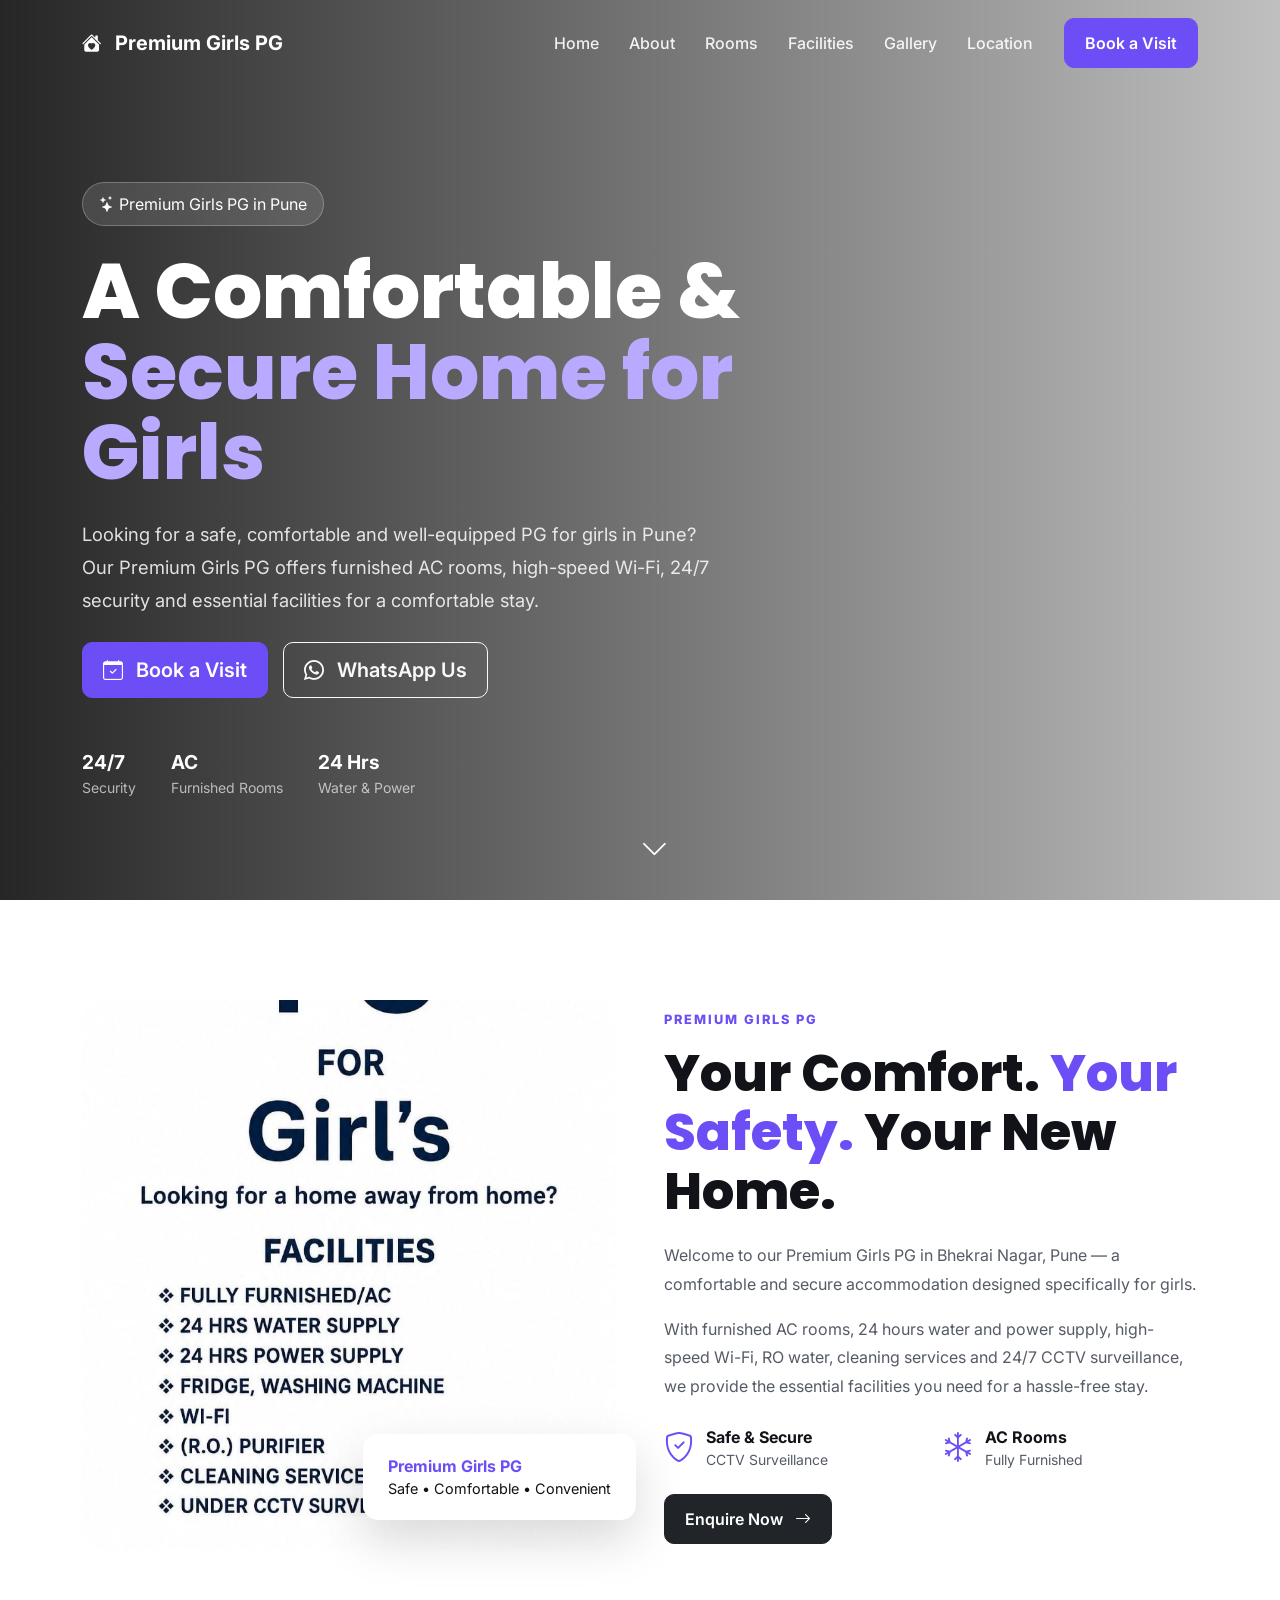
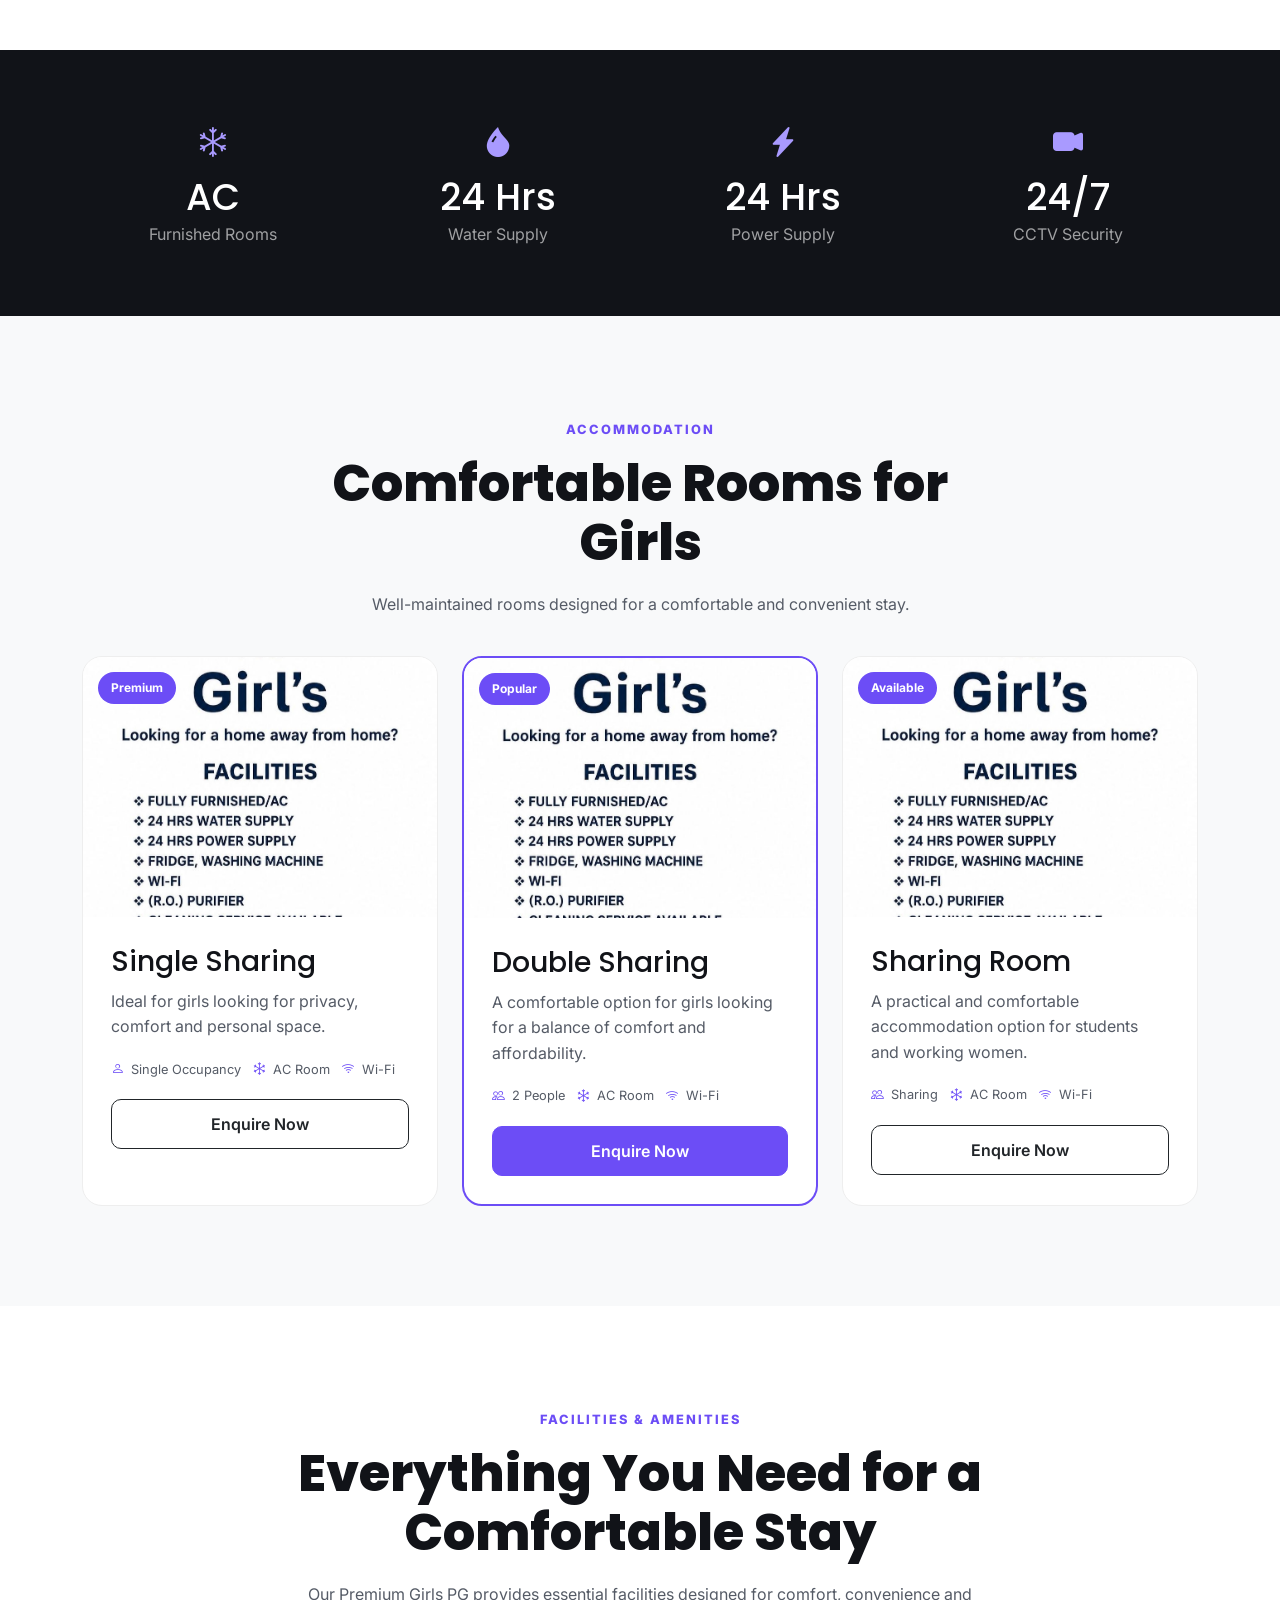
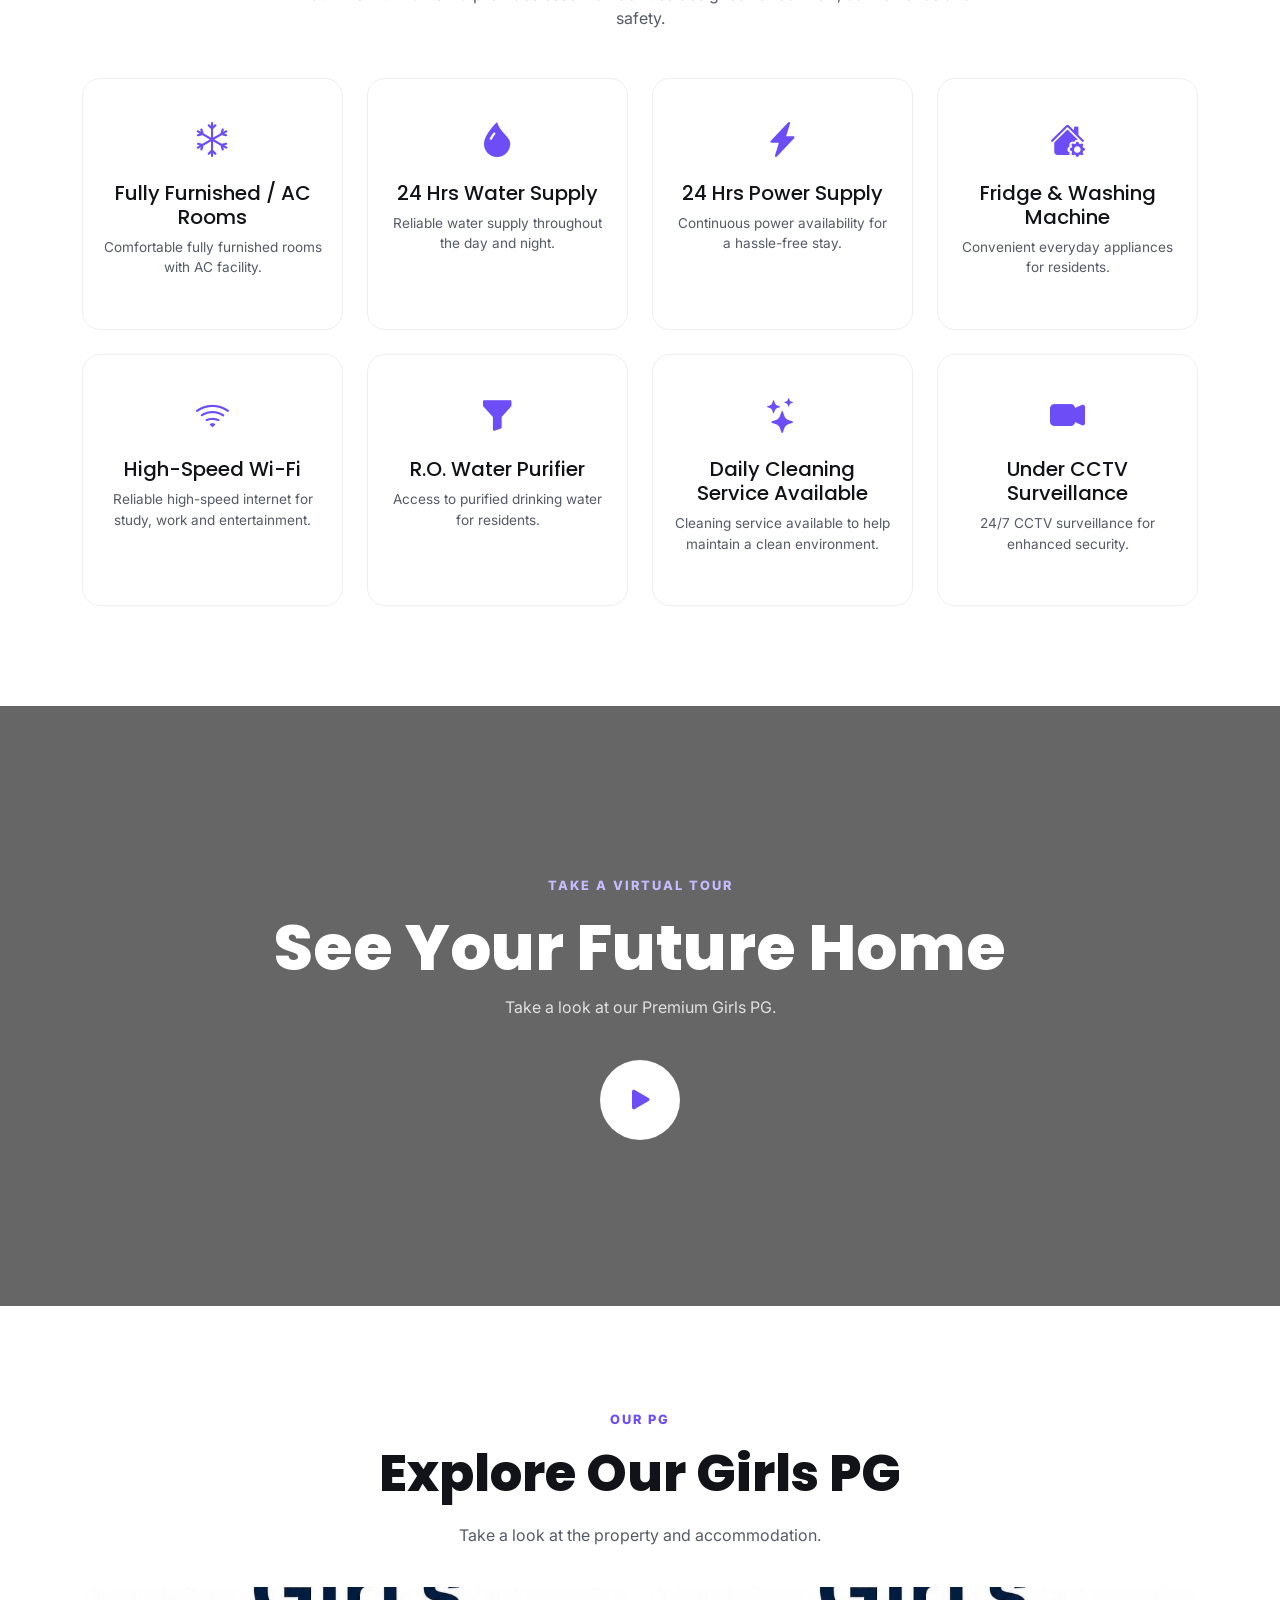
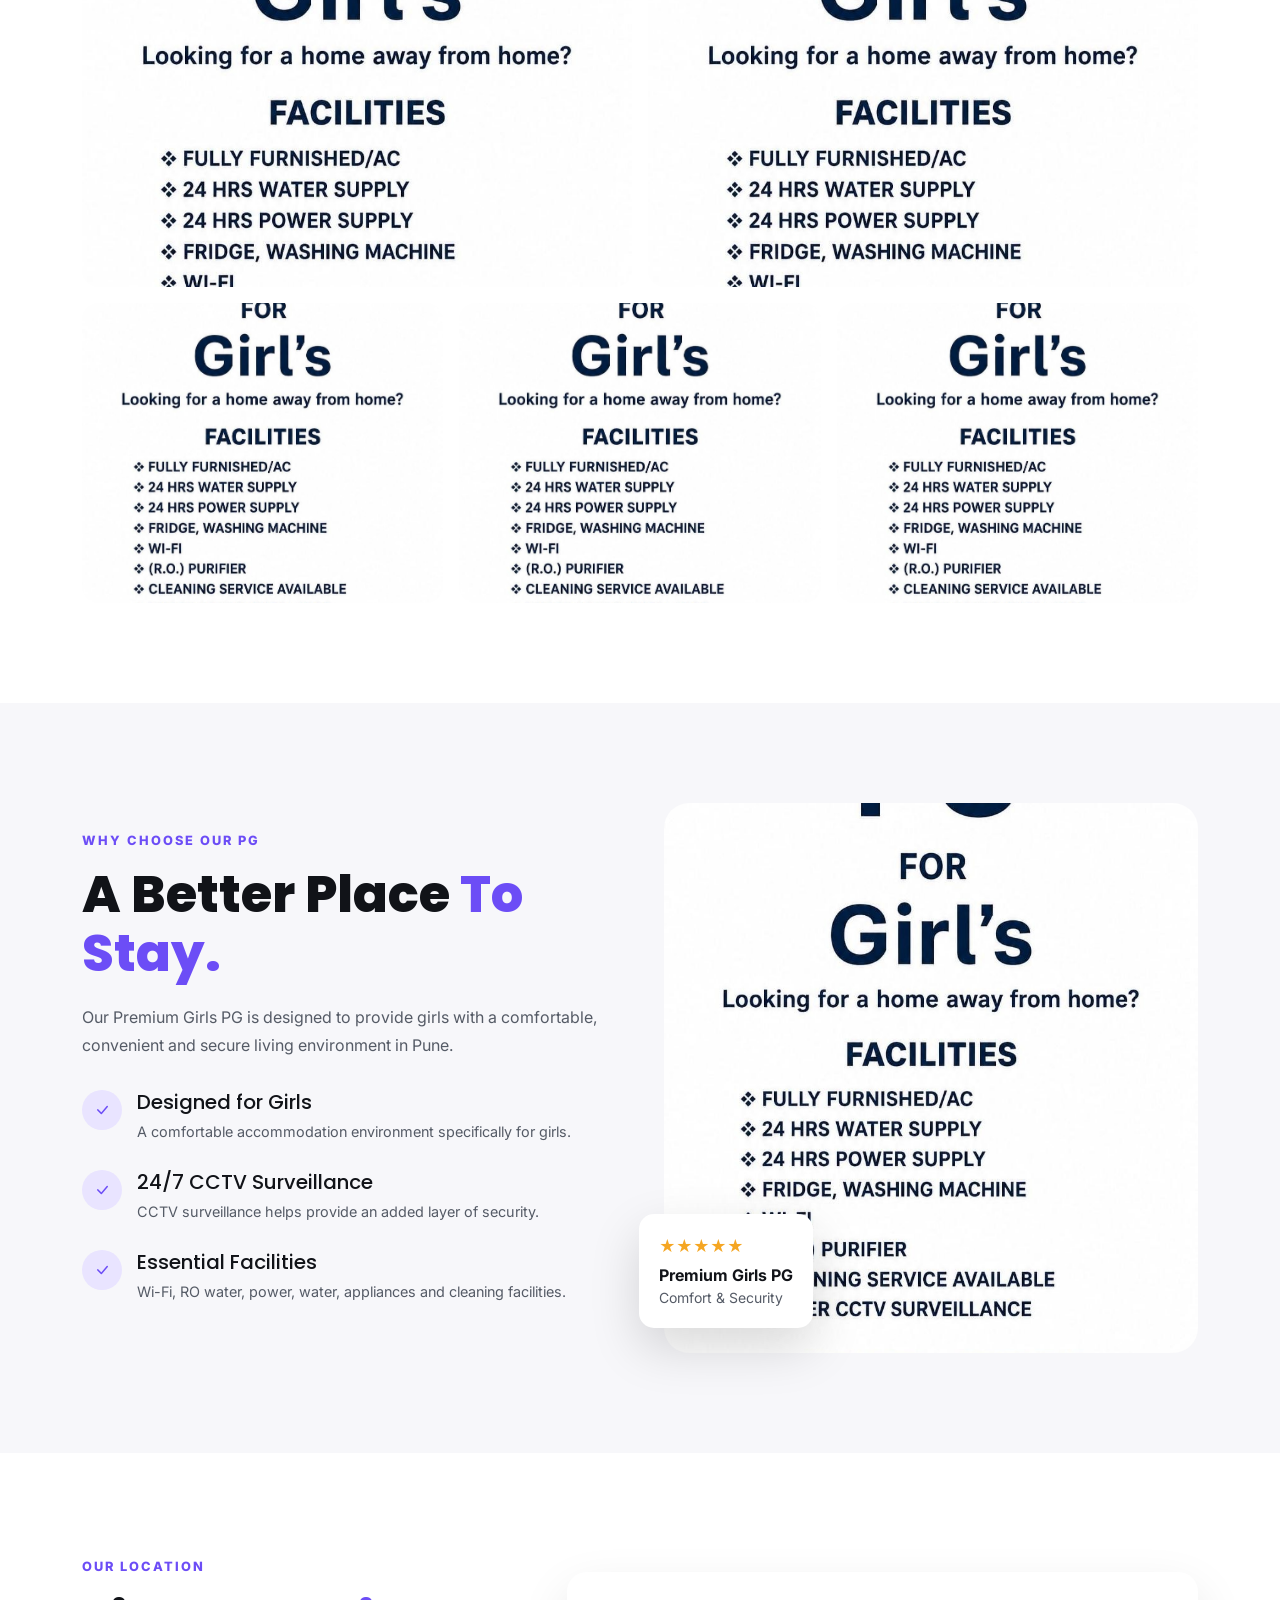
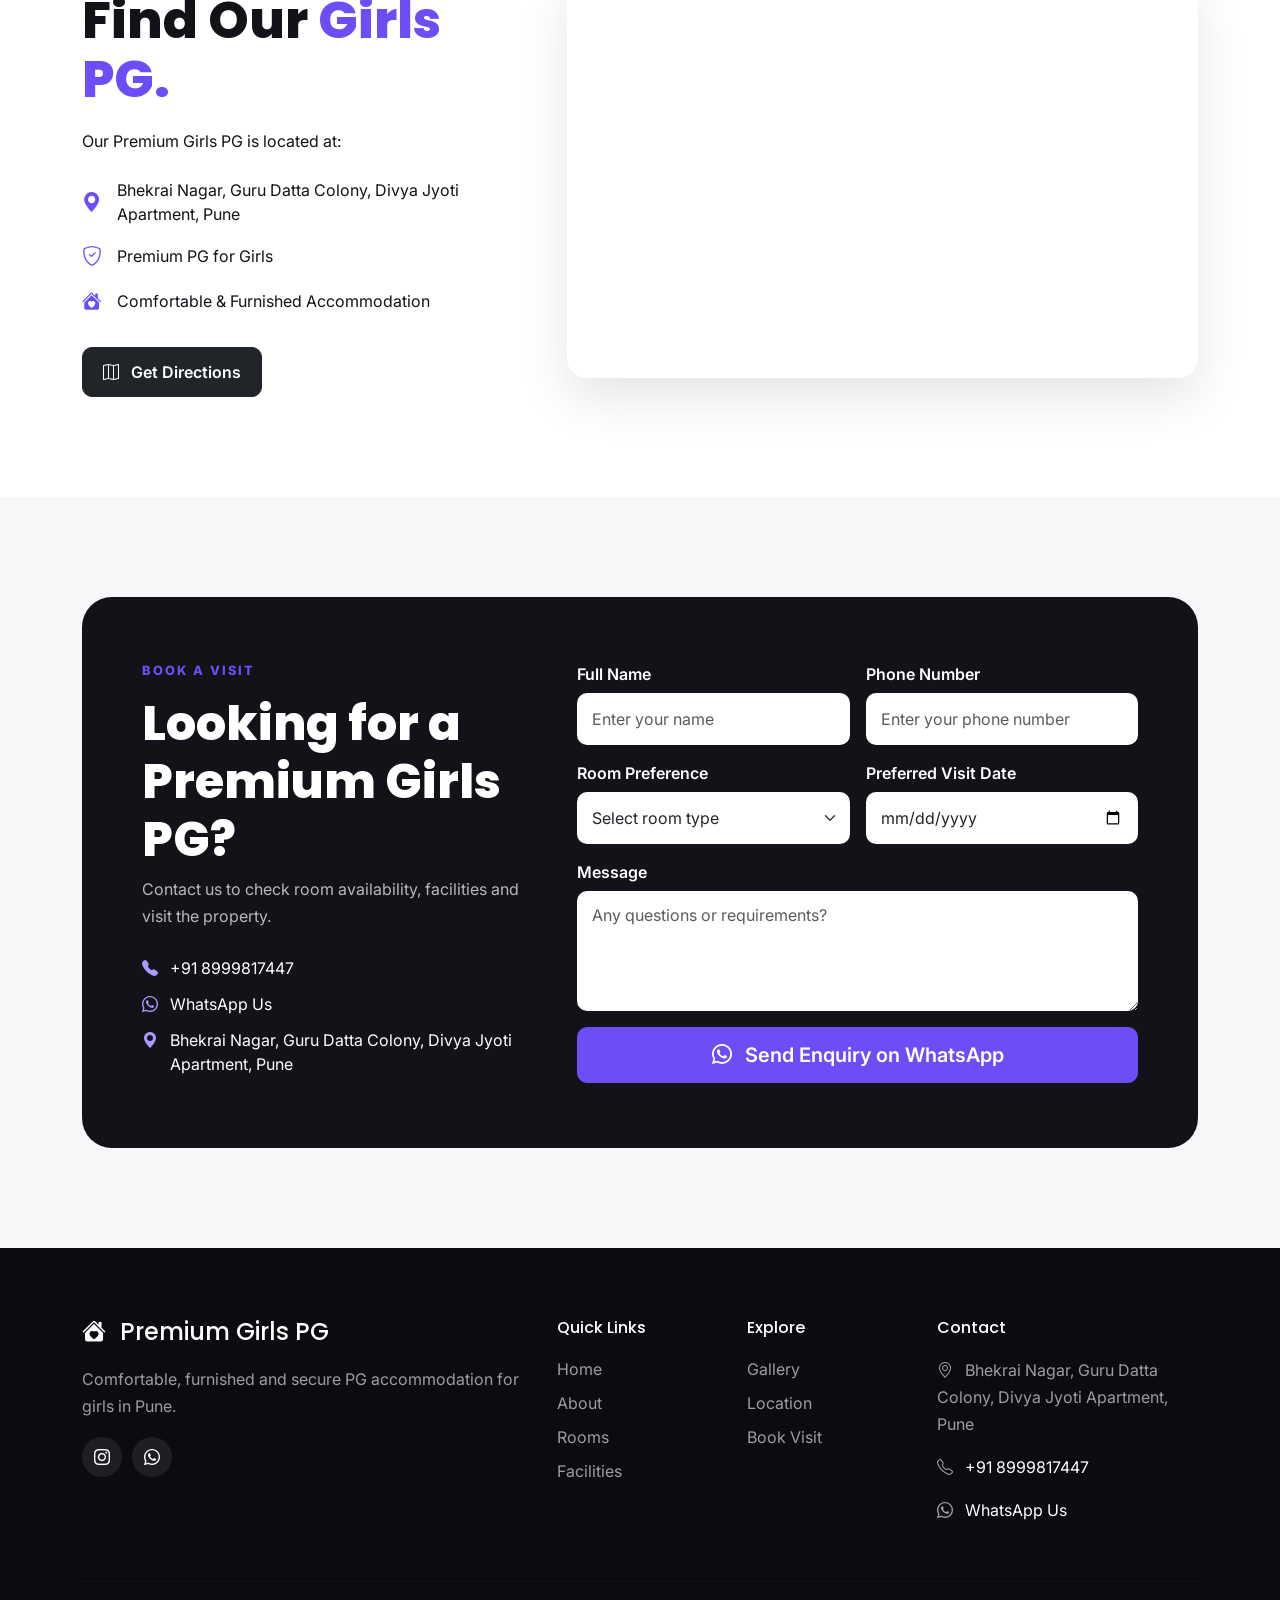
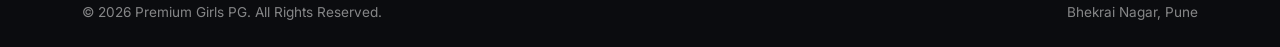
<file: index.html>
<!DOCTYPE html>
<html lang="en">
<head>
    <meta charset="UTF-8">
    <meta name="viewport" content="width=device-width, initial-scale=1.0">

    <title>Premium Girls PG in Pune | Comfortable & Secure PG for Girls</title>

    <meta name="description"
          content="Premium Girls PG in Bhekrai Nagar, Pune with furnished AC rooms, 24 hours water and power supply, Wi-Fi, RO water, cleaning service and 24/7 CCTV security.">

    <!-- Bootstrap 5 -->
    <link
        href="https://cdn.jsdelivr.net/npm/bootstrap@5.3.3/dist/css/bootstrap.min.css"
        rel="stylesheet">

    <!-- Bootstrap Icons -->
    <link
        rel="stylesheet"
        href="https://cdn.jsdelivr.net/npm/bootstrap-icons@1.11.3/font/bootstrap-icons.min.css">

    <!-- Google Fonts -->
    <link
        href="https://fonts.googleapis.com/css2?family=Inter:wght@400;500;600;700;800&family=Poppins:wght@500;600;700;800&display=swap"
        rel="stylesheet">

    <link rel="stylesheet" href="style.css">
</head>

<body>

<!-- =====================================================
     NAVBAR
===================================================== -->

<nav class="navbar navbar-expand-lg navbar-dark fixed-top custom-navbar">

    <div class="container">

        <a class="navbar-brand fw-bold" href="#home">
            <i class="bi bi-house-heart-fill me-2"></i>
            Premium Girls PG
        </a>

        <button
            class="navbar-toggler"
            type="button"
            data-bs-toggle="collapse"
            data-bs-target="#navbarNav"
            aria-label="Toggle navigation">

            <span class="navbar-toggler-icon"></span>

        </button>

        <div class="collapse navbar-collapse" id="navbarNav">

            <ul class="navbar-nav ms-auto align-items-lg-center">

                <li class="nav-item">
                    <a class="nav-link" href="#home">Home</a>
                </li>

                <li class="nav-item">
                    <a class="nav-link" href="#about">About</a>
                </li>

                <li class="nav-item">
                    <a class="nav-link" href="#rooms">Rooms</a>
                </li>

                <li class="nav-item">
                    <a class="nav-link" href="#amenities">Facilities</a>
                </li>

                <li class="nav-item">
                    <a class="nav-link" href="#gallery">Gallery</a>
                </li>

                <li class="nav-item">
                    <a class="nav-link" href="#location">Location</a>
                </li>

                <li class="nav-item ms-lg-3">
                    <a href="#booking" class="btn btn-primary nav-btn">
                        Book a Visit
                    </a>
                </li>

            </ul>

        </div>

    </div>

</nav>


<!-- =====================================================
     HERO
===================================================== -->

<section id="home" class="hero-section">

    <video
        class="hero-video"
        autoplay
        muted
        loop
        playsinline>

        <source src="PG.mp4" type="video/mp4">

    </video>

    <div class="hero-overlay"></div>

    <div class="container hero-content">

        <div class="row align-items-center">

            <div class="col-lg-9">

                <span class="hero-badge">

                    <i class="bi bi-stars"></i>

                    Premium Girls PG in Pune

                </span>

                <h1>

                    A Comfortable &
                    <span>Secure Home for Girls</span>

                </h1>

                <p class="hero-text">

                    Looking for a safe, comfortable and well-equipped
                    PG for girls in Pune? Our Premium Girls PG offers
                    furnished AC rooms, high-speed Wi-Fi, 24/7 security
                    and essential facilities for a comfortable stay.

                </p>

                <div class="hero-buttons">

                    <a href="#booking"
                       class="btn btn-primary btn-lg">

                        <i class="bi bi-calendar-check me-2"></i>

                        Book a Visit

                    </a>

                    <a
                        href="https://wa.me/918999817447"
                        target="_blank"
                        rel="noopener"
                        class="btn btn-outline-light btn-lg">

                        <i class="bi bi-whatsapp me-2"></i>

                        WhatsApp Us

                    </a>

                </div>

                <div class="hero-trust">

                    <div>
                        <strong>24/7</strong>
                        <small>Security</small>
                    </div>

                    <div>
                        <strong>AC</strong>
                        <small>Furnished Rooms</small>
                    </div>

                    <div>
                        <strong>24 Hrs</strong>
                        <small>Water & Power</small>
                    </div>

                </div>

            </div>

        </div>

    </div>

    <a href="#about" class="scroll-down">
        <i class="bi bi-chevron-down"></i>
    </a>

</section>


<!-- =====================================================
     ABOUT
===================================================== -->

<section id="about" class="section-padding">

    <div class="container">

        <div class="row align-items-center g-5">

            <div class="col-lg-6">

                <div class="about-image">

                    <img
                        src="PG.jpg"
                        alt="Premium Girls PG in Bhekrai Nagar Pune"
                        class="img-fluid">

                    <div class="experience-card">

                        <strong>Premium Girls PG</strong>

                        <span>
                            Safe • Comfortable • Convenient
                        </span>

                    </div>

                </div>

            </div>


            <div class="col-lg-6">

                <span class="section-label">
                    PREMIUM GIRLS PG
                </span>

                <h2 class="section-title">

                    Your Comfort.
                    <span>Your Safety.</span>
                    Your New Home.

                </h2>

                <p class="section-description">

                    Welcome to our Premium Girls PG in Bhekrai Nagar,
                    Pune — a comfortable and secure accommodation
                    designed specifically for girls.

                </p>

                <p class="section-description">

                    With furnished AC rooms, 24 hours water and power
                    supply, high-speed Wi-Fi, RO water, cleaning
                    services and 24/7 CCTV surveillance, we provide
                    the essential facilities you need for a
                    hassle-free stay.

                </p>

                <div class="row mt-4">

                    <div class="col-6">

                        <div class="mini-feature">

                            <i class="bi bi-shield-check"></i>

                            <div>

                                <strong>Safe & Secure</strong>

                                <small>
                                    CCTV Surveillance
                                </small>

                            </div>

                        </div>

                    </div>


                    <div class="col-6">

                        <div class="mini-feature">

                            <i class="bi bi-snow"></i>

                            <div>

                                <strong>AC Rooms</strong>

                                <small>
                                    Fully Furnished
                                </small>

                            </div>

                        </div>

                    </div>

                </div>

                <a
                    href="#booking"
                    class="btn btn-dark mt-4">

                    Enquire Now

                    <i class="bi bi-arrow-right ms-2"></i>

                </a>

            </div>

        </div>

    </div>

</section>


<!-- =====================================================
     QUICK FEATURES
===================================================== -->

<section class="stats-section">

    <div class="container">

        <div class="row text-center g-4">

            <div class="col-6 col-lg-3">

                <div class="stat-box">

                    <i class="bi bi-snow"></i>

                    <h3>AC</h3>

                    <p>
                        Furnished Rooms
                    </p>

                </div>

            </div>


            <div class="col-6 col-lg-3">

                <div class="stat-box">

                    <i class="bi bi-droplet-fill"></i>

                    <h3>24 Hrs</h3>

                    <p>
                        Water Supply
                    </p>

                </div>

            </div>


            <div class="col-6 col-lg-3">

                <div class="stat-box">

                    <i class="bi bi-lightning-charge-fill"></i>

                    <h3>24 Hrs</h3>

                    <p>
                        Power Supply
                    </p>

                </div>

            </div>


            <div class="col-6 col-lg-3">

                <div class="stat-box">

                    <i class="bi bi-camera-video-fill"></i>

                    <h3>24/7</h3>

                    <p>
                        CCTV Security
                    </p>

                </div>

            </div>

        </div>

    </div>

</section>


<!-- =====================================================
     ROOMS
===================================================== -->

<section id="rooms" class="section-padding bg-light">

    <div class="container">

        <div class="text-center section-heading">

            <span class="section-label">
                ACCOMMODATION
            </span>

            <h2 class="section-title">
                Comfortable Rooms for Girls
            </h2>

            <p>
                Well-maintained rooms designed for a comfortable
                and convenient stay.
            </p>

        </div>


        <div class="row g-4 mt-3">

            <!-- SINGLE ROOM -->

            <div class="col-lg-4">

                <div class="room-card">

                    <div class="room-image">

                        <img
                            src="PG.jpg"
                            alt="Single Sharing Room in Girls PG">

                        <span class="room-tag">
                            Premium
                        </span>

                    </div>

                    <div class="room-content">

                        <h3>
                            Single Sharing
                        </h3>

                        <p>
                            Ideal for girls looking for privacy,
                            comfort and personal space.
                        </p>

                        <div class="room-features">

                            <span>
                                <i class="bi bi-person"></i>
                                Single Occupancy
                            </span>

                            <span>
                                <i class="bi bi-snow"></i>
                                AC Room
                            </span>

                            <span>
                                <i class="bi bi-wifi"></i>
                                Wi-Fi
                            </span>

                        </div>

                        <a
                            href="#booking"
                            class="btn btn-outline-dark w-100">

                            Enquire Now

                        </a>

                    </div>

                </div>

            </div>


            <!-- DOUBLE ROOM -->

            <div class="col-lg-4">

                <div class="room-card featured-room">

                    <div class="room-image">

                        <img
                            src="PG.jpg"
                            alt="Double Sharing Room for Girls">

                        <span class="room-tag">
                            Popular
                        </span>

                    </div>

                    <div class="room-content">

                        <h3>
                            Double Sharing
                        </h3>

                        <p>
                            A comfortable option for girls looking
                            for a balance of comfort and affordability.
                        </p>

                        <div class="room-features">

                            <span>
                                <i class="bi bi-people"></i>
                                2 People
                            </span>

                            <span>
                                <i class="bi bi-snow"></i>
                                AC Room
                            </span>

                            <span>
                                <i class="bi bi-wifi"></i>
                                Wi-Fi
                            </span>

                        </div>

                        <a
                            href="#booking"
                            class="btn btn-primary w-100">

                            Enquire Now

                        </a>

                    </div>

                </div>

            </div>


            <!-- SHARING ROOM -->

            <div class="col-lg-4">

                <div class="room-card">

                    <div class="room-image">

                        <img
                            src="PG.jpg"
                            alt="Sharing Room in Premium Girls PG">

                        <span class="room-tag">
                            Available
                        </span>

                    </div>

                    <div class="room-content">

                        <h3>
                            Sharing Room
                        </h3>

                        <p>
                            A practical and comfortable accommodation
                            option for students and working women.
                        </p>

                        <div class="room-features">

                            <span>
                                <i class="bi bi-people"></i>
                                Sharing
                            </span>

                            <span>
                                <i class="bi bi-snow"></i>
                                AC Room
                            </span>

                            <span>
                                <i class="bi bi-wifi"></i>
                                Wi-Fi
                            </span>

                        </div>

                        <a
                            href="#booking"
                            class="btn btn-outline-dark w-100">

                            Enquire Now

                        </a>

                    </div>

                </div>

            </div>

        </div>

    </div>

</section>


<!-- =====================================================
     AMENITIES / FACILITIES
===================================================== -->

<section id="amenities" class="section-padding">

    <div class="container">

        <div class="text-center section-heading">

            <span class="section-label">
                FACILITIES & AMENITIES
            </span>

            <h2 class="section-title">
                Everything You Need for a Comfortable Stay
            </h2>

            <p>
                Our Premium Girls PG provides essential facilities
                designed for comfort, convenience and safety.
            </p>

        </div>


        <div class="row g-4 mt-4">


            <!-- 1 -->

            <div class="col-12 col-sm-6 col-lg-3">

                <div class="amenity-card">

                    <i class="bi bi-snow"></i>

                    <h5>
                        Fully Furnished / AC Rooms
                    </h5>

                    <p>
                        Comfortable fully furnished rooms
                        with AC facility.
                    </p>

                </div>

            </div>


            <!-- 2 -->

            <div class="col-12 col-sm-6 col-lg-3">

                <div class="amenity-card">

                    <i class="bi bi-droplet-fill"></i>

                    <h5>
                        24 Hrs Water Supply
                    </h5>

                    <p>
                        Reliable water supply throughout
                        the day and night.
                    </p>

                </div>

            </div>


            <!-- 3 -->

            <div class="col-12 col-sm-6 col-lg-3">

                <div class="amenity-card">

                    <i class="bi bi-lightning-charge-fill"></i>

                    <h5>
                        24 Hrs Power Supply
                    </h5>

                    <p>
                        Continuous power availability
                        for a hassle-free stay.
                    </p>

                </div>

            </div>


            <!-- 4 -->

            <div class="col-12 col-sm-6 col-lg-3">

                <div class="amenity-card">

                    <i class="bi bi-house-gear-fill"></i>

                    <h5>
                        Fridge & Washing Machine
                    </h5>

                    <p>
                        Convenient everyday appliances
                        for residents.
                    </p>

                </div>

            </div>


            <!-- 5 -->

            <div class="col-12 col-sm-6 col-lg-3">

                <div class="amenity-card">

                    <i class="bi bi-wifi"></i>

                    <h5>
                        High-Speed Wi-Fi
                    </h5>

                    <p>
                        Reliable high-speed internet for
                        study, work and entertainment.
                    </p>

                </div>

            </div>


            <!-- 6 -->

            <div class="col-12 col-sm-6 col-lg-3">

                <div class="amenity-card">

                    <i class="bi bi-funnel-fill"></i>

                    <h5>
                        R.O. Water Purifier
                    </h5>

                    <p>
                        Access to purified drinking water
                        for residents.
                    </p>

                </div>

            </div>


            <!-- 7 -->

            <div class="col-12 col-sm-6 col-lg-3">

                <div class="amenity-card">

                    <i class="bi bi-stars"></i>

                    <h5>
                        Daily Cleaning Service Available
                    </h5>

                    <p>
                        Cleaning service available to
                        help maintain a clean environment.
                    </p>

                </div>

            </div>


            <!-- 8 -->

            <div class="col-12 col-sm-6 col-lg-3">

                <div class="amenity-card">

                    <i class="bi bi-camera-video-fill"></i>

                    <h5>
                        Under CCTV Surveillance
                    </h5>

                    <p>
                        24/7 CCTV surveillance for
                        enhanced security.
                    </p>

                </div>

            </div>

        </div>

    </div>

</section>


<!-- =====================================================
     VIDEO TOUR
===================================================== -->

<section class="video-section">

    <div class="video-background">

        <video
            autoplay
            muted
            loop
            playsinline>

            <source src="PG.mp4" type="video/mp4">

        </video>

    </div>

    <div class="video-overlay"></div>

    <div class="container video-content text-center">

        <span class="section-label light-label">
            TAKE A VIRTUAL TOUR
        </span>

        <h2>
            See Your Future Home
        </h2>

        <p>
            Take a look at our Premium Girls PG.
        </p>

        <button
            class="play-button"
            data-bs-toggle="modal"
            data-bs-target="#videoModal">

            <i class="bi bi-play-fill"></i>

        </button>

    </div>

</section>


<!-- =====================================================
     GALLERY
===================================================== -->

<section id="gallery" class="section-padding">

    <div class="container">

        <div class="text-center section-heading">

            <span class="section-label">
                OUR PG
            </span>

            <h2 class="section-title">
                Explore Our Girls PG
            </h2>

            <p>
                Take a look at the property and accommodation.
            </p>

        </div>


        <div class="row g-3 gallery-grid mt-4">

            <div class="col-md-6">

                <div class="gallery-item">

                    <img
                        src="PG.jpg"
                        alt="Premium Girls PG Pune"
                        data-bs-toggle="modal"
                        data-bs-target="#imageModal">

                    <div class="gallery-overlay">
                        <i class="bi bi-arrows-fullscreen"></i>
                    </div>

                </div>

            </div>


            <div class="col-md-6">

                <div class="gallery-item">

                    <img
                        src="PG.jpg"
                        alt="Girls PG Accommodation"
                        data-bs-toggle="modal"
                        data-bs-target="#imageModal">

                    <div class="gallery-overlay">
                        <i class="bi bi-arrows-fullscreen"></i>
                    </div>

                </div>

            </div>


            <div class="col-md-4">

                <div class="gallery-item">

                    <img
                        src="PG.jpg"
                        alt="Furnished Girls PG Room"
                        data-bs-toggle="modal"
                        data-bs-target="#imageModal">

                    <div class="gallery-overlay">
                        <i class="bi bi-arrows-fullscreen"></i>
                    </div>

                </div>

            </div>


            <div class="col-md-4">

                <div class="gallery-item">

                    <img
                        src="PG.jpg"
                        alt="Premium PG Facility"
                        data-bs-toggle="modal"
                        data-bs-target="#imageModal">

                    <div class="gallery-overlay">
                        <i class="bi bi-arrows-fullscreen"></i>
                    </div>

                </div>

            </div>


            <div class="col-md-4">

                <div class="gallery-item">

                    <img
                        src="PG.jpg"
                        alt="Girls PG Interior"
                        data-bs-toggle="modal"
                        data-bs-target="#imageModal">

                    <div class="gallery-overlay">
                        <i class="bi bi-arrows-fullscreen"></i>
                    </div>

                </div>

            </div>

        </div>

    </div>

</section>


<!-- =====================================================
     WHY CHOOSE US
===================================================== -->

<section class="why-section">

    <div class="container">

        <div class="row align-items-center g-5">

            <div class="col-lg-6">

                <span class="section-label">
                    WHY CHOOSE OUR PG
                </span>

                <h2 class="section-title">

                    A Better Place
                    <span>To Stay.</span>

                </h2>

                <p>
                    Our Premium Girls PG is designed to provide
                    girls with a comfortable, convenient and secure
                    living environment in Pune.
                </p>


                <div class="why-list">


                    <div class="why-item">

                        <div class="why-icon">
                            <i class="bi bi-check-lg"></i>
                        </div>

                        <div>

                            <h5>
                                Designed for Girls
                            </h5>

                            <p>
                                A comfortable accommodation
                                environment specifically for girls.
                            </p>

                        </div>

                    </div>


                    <div class="why-item">

                        <div class="why-icon">
                            <i class="bi bi-check-lg"></i>
                        </div>

                        <div>

                            <h5>
                                24/7 CCTV Surveillance
                            </h5>

                            <p>
                                CCTV surveillance helps provide
                                an added layer of security.
                            </p>

                        </div>

                    </div>


                    <div class="why-item">

                        <div class="why-icon">
                            <i class="bi bi-check-lg"></i>
                        </div>

                        <div>

                            <h5>
                                Essential Facilities
                            </h5>

                            <p>
                                Wi-Fi, RO water, power, water,
                                appliances and cleaning facilities.
                            </p>

                        </div>

                    </div>


                </div>

            </div>


            <div class="col-lg-6">

                <div class="why-image">

                    <img
                        src="PG.jpg"
                        alt="Premium Girls PG Pune">

                    <div class="floating-review">

                        <div class="stars">
                            ★★★★★
                        </div>

                        <strong>
                            Premium Girls PG
                        </strong>

                        <small>
                            Comfort & Security
                        </small>

                    </div>

                </div>

            </div>

        </div>

    </div>

</section>


<!-- =====================================================
     LOCATION
===================================================== -->

<section id="location" class="section-padding">

    <div class="container">

        <div class="row g-5 align-items-center">

            <div class="col-lg-5">

                <span class="section-label">
                    OUR LOCATION
                </span>

                <h2 class="section-title">

                    Find Our
                    <span>Girls PG.</span>

                </h2>

                <p>

                    Our Premium Girls PG is located at:

                </p>

                <div class="location-details">

                    <div>

                        <i class="bi bi-geo-alt-fill"></i>

                        <span>
                            Bhekrai Nagar, Guru Datta Colony,
                            Divya Jyoti Apartment, Pune
                        </span>

                    </div>


                    <div>

                        <i class="bi bi-shield-check"></i>

                        <span>
                            Premium PG for Girls
                        </span>

                    </div>


                    <div>

                        <i class="bi bi-house-heart-fill"></i>

                        <span>
                            Comfortable & Furnished Accommodation
                        </span>

                    </div>

                </div>


                <a
                    href="https://www.google.com/maps/search/?api=1&query=Bhekrai+Nagar+Guru+Datta+Colony+Divya+Jyoti+Apartment+Pune"
                    target="_blank"
                    rel="noopener"
                    class="btn btn-dark mt-3">

                    <i class="bi bi-map me-2"></i>

                    Get Directions

                </a>

            </div>


            <div class="col-lg-7">

                <div class="map-box">

                    <iframe
                        src="https://www.google.com/maps?q=Bhekrai%20Nagar%20Guru%20Datta%20Colony%20Divya%20Jyoti%20Apartment%20Pune&output=embed"
                        width="100%"
                        height="400"
                        style="border:0;"
                        loading="lazy"
                        allowfullscreen>
                    </iframe>

                </div>

            </div>

        </div>

    </div>

</section>


<!-- =====================================================
     BOOKING / ENQUIRY
===================================================== -->

<section id="booking" class="booking-section">

    <div class="container">

        <div class="booking-card">

            <div class="row g-5 align-items-center">

                <div class="col-lg-5">

                    <span class="section-label">
                        BOOK A VISIT
                    </span>

                    <h2>
                        Looking for a
                        Premium Girls PG?
                    </h2>

                    <p>

                        Contact us to check room availability,
                        facilities and visit the property.

                    </p>


                    <div class="contact-direct">

                        <div>

                            <i class="bi bi-telephone-fill"></i>

                            <a
                                href="tel:+918999817447"
                                class="text-white">

                                +91 8999817447

                            </a>

                        </div>


                        <div>

                            <i class="bi bi-whatsapp"></i>

                            <a
                                href="https://wa.me/918999817447"
                                target="_blank"
                                rel="noopener"
                                class="text-white">

                                WhatsApp Us

                            </a>

                        </div>


                        <div>

                            <i class="bi bi-geo-alt-fill"></i>

                            <span>

                                Bhekrai Nagar, Guru Datta Colony,
                                Divya Jyoti Apartment, Pune

                            </span>

                        </div>

                    </div>

                </div>


                <div class="col-lg-7">

                    <form id="bookingForm">

                        <div class="row g-3">


                            <div class="col-md-6">

                                <label for="name">
                                    Full Name
                                </label>

                                <input
                                    type="text"
                                    id="name"
                                    class="form-control"
                                    placeholder="Enter your name"
                                    required>

                            </div>


                            <div class="col-md-6">

                                <label for="phone">
                                    Phone Number
                                </label>

                                <input
                                    type="tel"
                                    id="phone"
                                    class="form-control"
                                    placeholder="Enter your phone number"
                                    required>

                            </div>


                            <div class="col-md-6">

                                <label for="room">
                                    Room Preference
                                </label>

                                <select
                                    id="room"
                                    class="form-select"
                                    required>

                                    <option value="">
                                        Select room type
                                    </option>

                                    <option value="Single Sharing">
                                        Single Sharing
                                    </option>

                                    <option value="Double Sharing">
                                        Double Sharing
                                    </option>

                                    <option value="Sharing Room">
                                        Sharing Room
                                    </option>

                                </select>

                            </div>


                            <div class="col-md-6">

                                <label for="date">
                                    Preferred Visit Date
                                </label>

                                <input
                                    type="date"
                                    id="date"
                                    class="form-control"
                                    required>

                            </div>


                            <div class="col-12">

                                <label for="message">
                                    Message
                                </label>

                                <textarea
                                    id="message"
                                    class="form-control"
                                    rows="4"
                                    placeholder="Any questions or requirements?"></textarea>

                            </div>


                            <div class="col-12">

                                <button
                                    type="submit"
                                    class="btn btn-primary btn-lg w-100">

                                    <i class="bi bi-whatsapp me-2"></i>

                                    Send Enquiry on WhatsApp

                                </button>

                            </div>

                        </div>

                    </form>

                </div>

            </div>

        </div>

    </div>

</section>


<!-- =====================================================
     FOOTER
===================================================== -->

<footer>

    <div class="container">

        <div class="row g-4">


            <div class="col-lg-5">

                <h4>

                    <i class="bi bi-house-heart-fill me-2"></i>

                    Premium Girls PG

                </h4>

                <p>

                    Comfortable, furnished and secure
                    PG accommodation for girls in Pune.

                </p>

                <div class="social-links">

                    <a href="#" aria-label="Instagram">
                        <i class="bi bi-instagram"></i>
                    </a>

                    <a
                        href="https://wa.me/918999817447"
                        target="_blank"
                        rel="noopener"
                        aria-label="WhatsApp">

                        <i class="bi bi-whatsapp"></i>

                    </a>

                </div>

            </div>


            <div class="col-6 col-lg-2">

                <h6>
                    Quick Links
                </h6>

                <ul>

                    <li>
                        <a href="#home">Home</a>
                    </li>

                    <li>
                        <a href="#about">About</a>
                    </li>

                    <li>
                        <a href="#rooms">Rooms</a>
                    </li>

                    <li>
                        <a href="#amenities">Facilities</a>
                    </li>

                </ul>

            </div>


            <div class="col-6 col-lg-2">

                <h6>
                    Explore
                </h6>

                <ul>

                    <li>
                        <a href="#gallery">Gallery</a>
                    </li>

                    <li>
                        <a href="#location">Location</a>
                    </li>

                    <li>
                        <a href="#booking">Book Visit</a>
                    </li>

                </ul>

            </div>


            <div class="col-lg-3">

                <h6>
                    Contact
                </h6>

                <p>

                    <i class="bi bi-geo-alt me-2"></i>

                    Bhekrai Nagar, Guru Datta Colony,
                    Divya Jyoti Apartment, Pune

                </p>

                <p>

                    <i class="bi bi-telephone me-2"></i>

                    <a
                        href="tel:+918999817447"
                        class="text-white">

                        +91 8999817447

                    </a>

                </p>

                <p>

                    <i class="bi bi-whatsapp me-2"></i>

                    <a
                        href="https://wa.me/918999817447"
                        target="_blank"
                        rel="noopener"
                        class="text-white">

                        WhatsApp Us

                    </a>

                </p>

            </div>

        </div>


        <hr>


        <div class="footer-bottom">

            <span>
                © 2026 Premium Girls PG. All Rights Reserved.
            </span>

            <span>
                Bhekrai Nagar, Pune
            </span>

        </div>

    </div>

</footer>


<!-- =====================================================
     MOBILE CTA
===================================================== -->

<div class="mobile-cta">

    <a
        href="tel:+918999817447"
        class="call-btn">

        <i class="bi bi-telephone-fill"></i>

        Call

    </a>


    <a
        href="https://wa.me/918999817447"
        target="_blank"
        rel="noopener"
        class="whatsapp-btn">

        <i class="bi bi-whatsapp"></i>

        WhatsApp

    </a>

</div>


<!-- =====================================================
     VIDEO MODAL
===================================================== -->

<div
    class="modal fade"
    id="videoModal"
    tabindex="-1"
    aria-hidden="true">

    <div class="modal-dialog modal-xl modal-dialog-centered">

        <div class="modal-content bg-dark">

            <div class="modal-header border-0">

                <button
                    type="button"
                    class="btn-close btn-close-white"
                    data-bs-dismiss="modal"
                    aria-label="Close">
                </button>

            </div>

            <div class="modal-body p-0">

                <video
                    id="modalVideo"
                    controls
                    class="w-100">

                    <source src="PG.mp4" type="video/mp4">

                </video>

            </div>

        </div>

    </div>

</div>


<!-- =====================================================
     IMAGE MODAL
===================================================== -->

<div
    class="modal fade"
    id="imageModal"
    tabindex="-1"
    aria-hidden="true">

    <div class="modal-dialog modal-xl modal-dialog-centered">

        <div class="modal-content bg-dark">

            <div class="modal-header border-0">

                <button
                    type="button"
                    class="btn-close btn-close-white"
                    data-bs-dismiss="modal"
                    aria-label="Close">
                </button>

            </div>

            <div class="modal-body text-center">

                <img
                    id="modalImage"
                    src="PG.jpg"
                    class="img-fluid gallery-modal-image"
                    alt="Premium Girls PG">

            </div>

        </div>

    </div>

</div>


<!-- =====================================================
     BOOTSTRAP
===================================================== -->

<script
    src="https://cdn.jsdelivr.net/npm/bootstrap@5.3.3/dist/js/bootstrap.bundle.min.js">
</script>

<script src="script.js"></script>

</body>
</html>
</file>
<file: style.css>
/* ==============================
   GLOBAL
============================== */

:root {
    --primary: #6c4df6;
    --primary-dark: #5438d6;
    --dark: #111318;
    --text: #555b66;
    --light: #f7f7fa;
    --white: #ffffff;
}

* {
    margin: 0;
    padding: 0;
    box-sizing: border-box;
}

html {
    scroll-behavior: smooth;
}

body {
    font-family: "Inter", sans-serif;
    color: var(--dark);
    overflow-x: hidden;
}

h1,
h2,
h3,
h4,
h5,
h6 {
    font-family: "Poppins", sans-serif;
}

a {
    text-decoration: none;
}

img {
    max-width: 100%;
}


/* ==============================
   NAVBAR
============================== */

.custom-navbar {
    padding: 18px 0;
    transition: all 0.3s ease;
    background: transparent;
}

.custom-navbar.scrolled {
    background: rgba(17, 19, 24, 0.95);
    backdrop-filter: blur(15px);
    padding: 12px 0;
}

.navbar-brand {
    font-size: 1.25rem;
}

.nav-link {
    color: rgba(255,255,255,0.9) !important;
    margin: 0 7px;
    font-weight: 500;
    transition: 0.3s;
}

.nav-link:hover {
    color: #ffffff !important;
}

.nav-btn {
    padding: 10px 20px;
}


/* ==============================
   BUTTONS
============================== */

.btn-primary {
    background: var(--primary);
    border-color: var(--primary);
}

.btn-primary:hover {
    background: var(--primary-dark);
    border-color: var(--primary-dark);
}

.btn {
    border-radius: 10px;
    font-weight: 600;
    padding: 12px 20px;
}


/* ==============================
   HERO
============================== */

.hero-section {
    position: relative;
    min-height: 100vh;
    display: flex;
    align-items: center;
    overflow: hidden;
    color: white;
}

.hero-video {
    position: absolute;
    inset: 0;
    width: 100%;
    height: 100%;
    object-fit: cover;
}

.hero-overlay {
    position: absolute;
    inset: 0;

    background:
        linear-gradient(
            90deg,
            rgba(0,0,0,0.85),
            rgba(0,0,0,0.55),
            rgba(0,0,0,0.25)
        );
}

.hero-content {
    position: relative;
    z-index: 2;
    padding-top: 80px;
}

.hero-badge {
    display: inline-block;
    padding: 9px 16px;
    background: rgba(255,255,255,0.12);
    border: 1px solid rgba(255,255,255,0.25);
    border-radius: 50px;
    backdrop-filter: blur(10px);
    margin-bottom: 25px;
}

.hero-content h1 {
    font-size: clamp(3rem, 6vw, 5.8rem);
    line-height: 1.05;
    font-weight: 800;
    max-width: 900px;
}

.hero-content h1 span {
    color: #b9a9ff;
}

.hero-text {
    max-width: 650px;
    font-size: 1.15rem;
    line-height: 1.8;
    color: rgba(255,255,255,0.85);
    margin: 25px 0;
}

.hero-buttons {
    display: flex;
    flex-wrap: wrap;
    gap: 15px;
}

.hero-trust {
    display: flex;
    gap: 35px;
    margin-top: 50px;
}

.hero-trust div {
    display: flex;
    flex-direction: column;
}

.hero-trust strong {
    font-size: 1.2rem;
}

.hero-trust small {
    color: rgba(255,255,255,0.65);
}

.scroll-down {
    position: absolute;
    bottom: 30px;
    left: 50%;
    color: white;
    font-size: 28px;
    animation: bounce 2s infinite;
    z-index: 3;
}

@keyframes bounce {
    0%, 100% {
        transform: translate(-50%, 0);
    }

    50% {
        transform: translate(-50%, 10px);
    }
}


/* ==============================
   SECTIONS
============================== */

.section-padding {
    padding: 100px 0;
}

.section-label {
    display: inline-block;
    color: var(--primary);
    font-size: 0.8rem;
    letter-spacing: 2px;
    font-weight: 800;
    margin-bottom: 15px;
}

.section-title {
    font-size: clamp(2rem, 4vw, 3.5rem);
    font-weight: 800;
    line-height: 1.15;
    margin-bottom: 20px;
}

.section-title span {
    color: var(--primary);
}

.section-description {
    color: var(--text);
    line-height: 1.8;
}

.section-heading {
    max-width: 700px;
    margin: auto;
}

.section-heading p {
    color: var(--text);
}


/* ==============================
   ABOUT
============================== */

.about-image {
    position: relative;
}

.about-image img {
    width: 100%;
    height: 550px;
    object-fit: cover;
    border-radius: 25px;
}

.experience-card {
    position: absolute;
    bottom: 30px;
    right: -20px;
    background: white;
    padding: 20px 25px;
    border-radius: 15px;
    box-shadow: 0 20px 50px rgba(0,0,0,0.15);
    display: flex;
    flex-direction: column;
}

.experience-card strong {
    color: var(--primary);
}

.experience-card span {
    font-size: 0.9rem;
}

.mini-feature {
    display: flex;
    gap: 12px;
    align-items: center;
}

.mini-feature i {
    font-size: 30px;
    color: var(--primary);
}

.mini-feature div {
    display: flex;
    flex-direction: column;
}

.mini-feature small {
    color: var(--text);
}


/* ==============================
   STATS
============================== */

.stats-section {
    padding: 70px 0;
    background: var(--dark);
    color: white;
}

.stat-box i {
    font-size: 30px;
    color: #a99aff;
}

.stat-box h3 {
    font-size: 2.3rem;
    margin: 10px 0 3px;
}

.stat-box p {
    color: rgba(255,255,255,0.6);
    margin: 0;
}


/* ==============================
   ROOMS
============================== */

.room-card {
    background: white;
    border-radius: 20px;
    overflow: hidden;
    border: 1px solid #eee;
    height: 100%;
    transition: 0.4s;
}

.room-card:hover {
    transform: translateY(-10px);
    box-shadow: 0 25px 60px rgba(0,0,0,0.12);
}

.featured-room {
    border: 2px solid var(--primary);
}

.room-image {
    height: 260px;
    position: relative;
    overflow: hidden;
}

.room-image img {
    width: 100%;
    height: 100%;
    object-fit: cover;
    transition: 0.5s;
}

.room-card:hover .room-image img {
    transform: scale(1.08);
}

.room-tag {
    position: absolute;
    top: 15px;
    left: 15px;
    background: var(--primary);
    color: white;
    padding: 7px 13px;
    border-radius: 30px;
    font-size: 0.75rem;
    font-weight: 700;
}

.room-content {
    padding: 28px;
}

.room-content h3 {
    margin-bottom: 10px;
}

.room-content p {
    color: var(--text);
    line-height: 1.6;
}

.room-features {
    display: flex;
    flex-wrap: wrap;
    gap: 12px;
    margin: 20px 0;
}

.room-features span {
    font-size: 0.8rem;
    color: var(--text);
}

.room-features i {
    color: var(--primary);
    margin-right: 3px;
}

.price {
    font-size: 1.8rem;
    font-weight: 800;
    margin-bottom: 20px;
}

.price small {
    font-size: 0.85rem;
    font-weight: 400;
    color: var(--text);
}


/* ==============================
   AMENITIES
============================== */

.amenity-filter {
    display: flex;
    flex-wrap: wrap;
    justify-content: center;
    gap: 8px;
}

.filter-btn {
    background: #f2f2f5;
    border-radius: 30px;
    padding: 9px 18px;
}

.filter-btn.active,
.filter-btn:hover {
    background: var(--primary);
    color: white;
}

.amenity-card {
    text-align: center;
    padding: 35px 20px;
    border: 1px solid #eee;
    border-radius: 18px;
    height: 100%;
    transition: 0.3s;
}

.amenity-card:hover {
    transform: translateY(-7px);
    border-color: var(--primary);
    box-shadow: 0 15px 40px rgba(0,0,0,0.08);
}

.amenity-card i {
    font-size: 35px;
    color: var(--primary);
}

.amenity-card h5 {
    margin-top: 15px;
}

.amenity-card p {
    color: var(--text);
    font-size: 0.85rem;
}


/* ==============================
   VIDEO
============================== */

.video-section {
    position: relative;
    height: 600px;
    overflow: hidden;
    display: flex;
    align-items: center;
    justify-content: center;
    color: white;
}

.video-background,
.video-background video {
    position: absolute;
    inset: 0;
    width: 100%;
    height: 100%;
    object-fit: cover;
}

.video-overlay {
    position: absolute;
    inset: 0;
    background: rgba(0,0,0,0.6);
}

.video-content {
    position: relative;
    z-index: 2;
}

.video-content h2 {
    font-size: clamp(2.5rem, 5vw, 4.5rem);
    font-weight: 800;
}

.video-content p {
    color: rgba(255,255,255,0.8);
}

.light-label {
    color: #c5bbff;
}

.play-button {
    width: 80px;
    height: 80px;
    border-radius: 50%;
    border: none;
    background: white;
    color: var(--primary);
    font-size: 35px;
    margin-top: 25px;
    transition: 0.3s;
}

.play-button:hover {
    transform: scale(1.1);
}


/* ==============================
   GALLERY
============================== */

.gallery-item {
    position: relative;
    height: 300px;
    overflow: hidden;
    border-radius: 18px;
    cursor: pointer;
}

.gallery-item img {
    width: 100%;
    height: 100%;
    object-fit: cover;
    transition: 0.5s;
}

.gallery-item:hover img {
    transform: scale(1.08);
}

.gallery-overlay {
    position: absolute;
    inset: 0;
    background: rgba(0,0,0,0.35);
    display: flex;
    justify-content: center;
    align-items: center;
    opacity: 0;
    transition: 0.3s;
}

.gallery-overlay i {
    color: white;
    font-size: 30px;
}

.gallery-item:hover .gallery-overlay {
    opacity: 1;
}

.gallery-modal-image {
    max-height: 80vh;
}


/* ==============================
   WHY
============================== */

.why-section {
    padding: 100px 0;
    background: #f7f7fa;
}

.why-section p {
    color: var(--text);
    line-height: 1.8;
}

.why-list {
    margin-top: 30px;
}

.why-item {
    display: flex;
    gap: 15px;
    margin-bottom: 25px;
}

.why-icon {
    min-width: 40px;
    height: 40px;
    border-radius: 50%;
    background: #e9e4ff;
    color: var(--primary);
    display: flex;
    justify-content: center;
    align-items: center;
}

.why-item h5 {
    margin-bottom: 5px;
}

.why-item p {
    margin: 0;
    font-size: 0.9rem;
}

.why-image {
    position: relative;
}

.why-image img {
    width: 100%;
    height: 550px;
    object-fit: cover;
    border-radius: 25px;
}

.floating-review {
    position: absolute;
    bottom: 25px;
    left: -25px;
    background: white;
    padding: 20px;
    border-radius: 15px;
    box-shadow: 0 20px 50px rgba(0,0,0,0.15);
    display: flex;
    flex-direction: column;
}

.stars {
    color: #f5a623;
    margin-bottom: 5px;
}

.floating-review small {
    color: var(--text);
}


/* ==============================
   LOCATION
============================== */

.location-details {
    margin-top: 25px;
}

.location-details div {
    display: flex;
    align-items: center;
    gap: 15px;
    margin-bottom: 15px;
}

.location-details i {
    color: var(--primary);
    font-size: 20px;
}

.map-box {
    border-radius: 20px;
    overflow: hidden;
    box-shadow: 0 20px 50px rgba(0,0,0,0.1);
}


/* ==============================
   BOOKING
============================== */

.booking-section {
    padding: 100px 0;
    background: #f7f7fa;
}

.booking-card {
    background: var(--dark);
    color: white;
    border-radius: 30px;
    padding: 60px;
}

.booking-card h2 {
    font-size: 3rem;
    font-weight: 800;
}

.booking-card p {
    color: rgba(255,255,255,0.7);
    line-height: 1.7;
}

.booking-card label {
    display: block;
    margin-bottom: 7px;
    font-weight: 600;
}

.form-control,
.form-select {
    min-height: 52px;
    border-radius: 10px;
    border: none;
    padding: 12px 15px;
}

textarea.form-control {
    min-height: auto;
}

.contact-direct {
    margin-top: 25px;
}

.contact-direct div {
    display: flex;
    gap: 12px;
    margin-bottom: 12px;
}

.contact-direct i {
    color: #a99aff;
}


/* ==============================
   FOOTER
============================== */

footer {
    background: #0b0c0f;
    color: white;
    padding: 70px 0 25px;
}

footer p {
    color: rgba(255,255,255,0.6);
    line-height: 1.7;
}

footer h4 {
    margin-bottom: 20px;
}

footer h6 {
    margin-bottom: 20px;
}

footer ul {
    padding: 0;
    list-style: none;
}

footer li {
    margin-bottom: 10px;
}

footer li a {
    color: rgba(255,255,255,0.6);
    transition: 0.3s;
}

footer li a:hover {
    color: white;
}

.social-links {
    display: flex;
    gap: 10px;
}

.social-links a {
    width: 40px;
    height: 40px;
    border-radius: 50%;
    background: rgba(255,255,255,0.08);
    display: flex;
    justify-content: center;
    align-items: center;
    color: white;
    transition: 0.3s;
}

.social-links a:hover {
    background: var(--primary);
}

footer hr {
    border-color: rgba(255,255,255,0.1);
    margin: 40px 0 20px;
}

.footer-bottom {
    display: flex;
    justify-content: space-between;
    gap: 20px;
    color: rgba(255,255,255,0.5);
    font-size: 0.85rem;
}


/* ==============================
   MOBILE CTA
============================== */

.mobile-cta {
    display: none;
}


/* ==============================
   RESPONSIVE
============================== */

@media (max-width: 991px) {

    .navbar-collapse {
        background: rgba(17,19,24,0.97);
        padding: 20px;
        margin-top: 15px;
        border-radius: 15px;
    }

    .hero-content {
        padding-top: 120px;
    }

    .about-image img,
    .why-image img {
        height: 450px;
    }

    .booking-card {
        padding: 40px 25px;
    }

}

@media (max-width: 767px) {

    .section-padding,
    .why-section,
    .booking-section {
        padding: 70px 0;
    }

    .hero-section {
        min-height: 850px;
    }

    .hero-content h1 {
        font-size: 3rem;
    }

    .hero-text {
        font-size: 1rem;
    }

    .hero-trust {
        gap: 20px;
    }

    .hero-trust strong {
        font-size: 1rem;
    }

    .hero-buttons {
        flex-direction: column;
    }

    .hero-buttons .btn {
        width: 100%;
    }

    .about-image img,
    .why-image img {
        height: 400px;
    }

    .experience-card,
    .floating-review {
        right: 15px;
        left: auto;
    }

    .booking-card h2 {
        font-size: 2.2rem;
    }

    .footer-bottom {
        flex-direction: column;
    }

    .mobile-cta {
        position: fixed;
        bottom: 0;
        left: 0;
        right: 0;
        display: flex;
        z-index: 9999;
        box-shadow: 0 -5px 20px rgba(0,0,0,0.15);
    }

    .mobile-cta a {
        width: 50%;
        padding: 15px;
        text-align: center;
        color: white;
        font-weight: 700;
    }

    .call-btn {
        background: #111318;
    }

    .whatsapp-btn {
        background: #25D366;
    }

    body {
        padding-bottom: 55px;
    }

}

@media (max-width: 480px) {

    .hero-content h1 {
        font-size: 2.5rem;
    }

    .hero-trust {
        gap: 15px;
    }

    .hero-trust small {
        font-size: 0.7rem;
    }

    .section-title {
        font-size: 2rem;
    }

    .gallery-item {
        height: 240px;
    }

}
</file>
